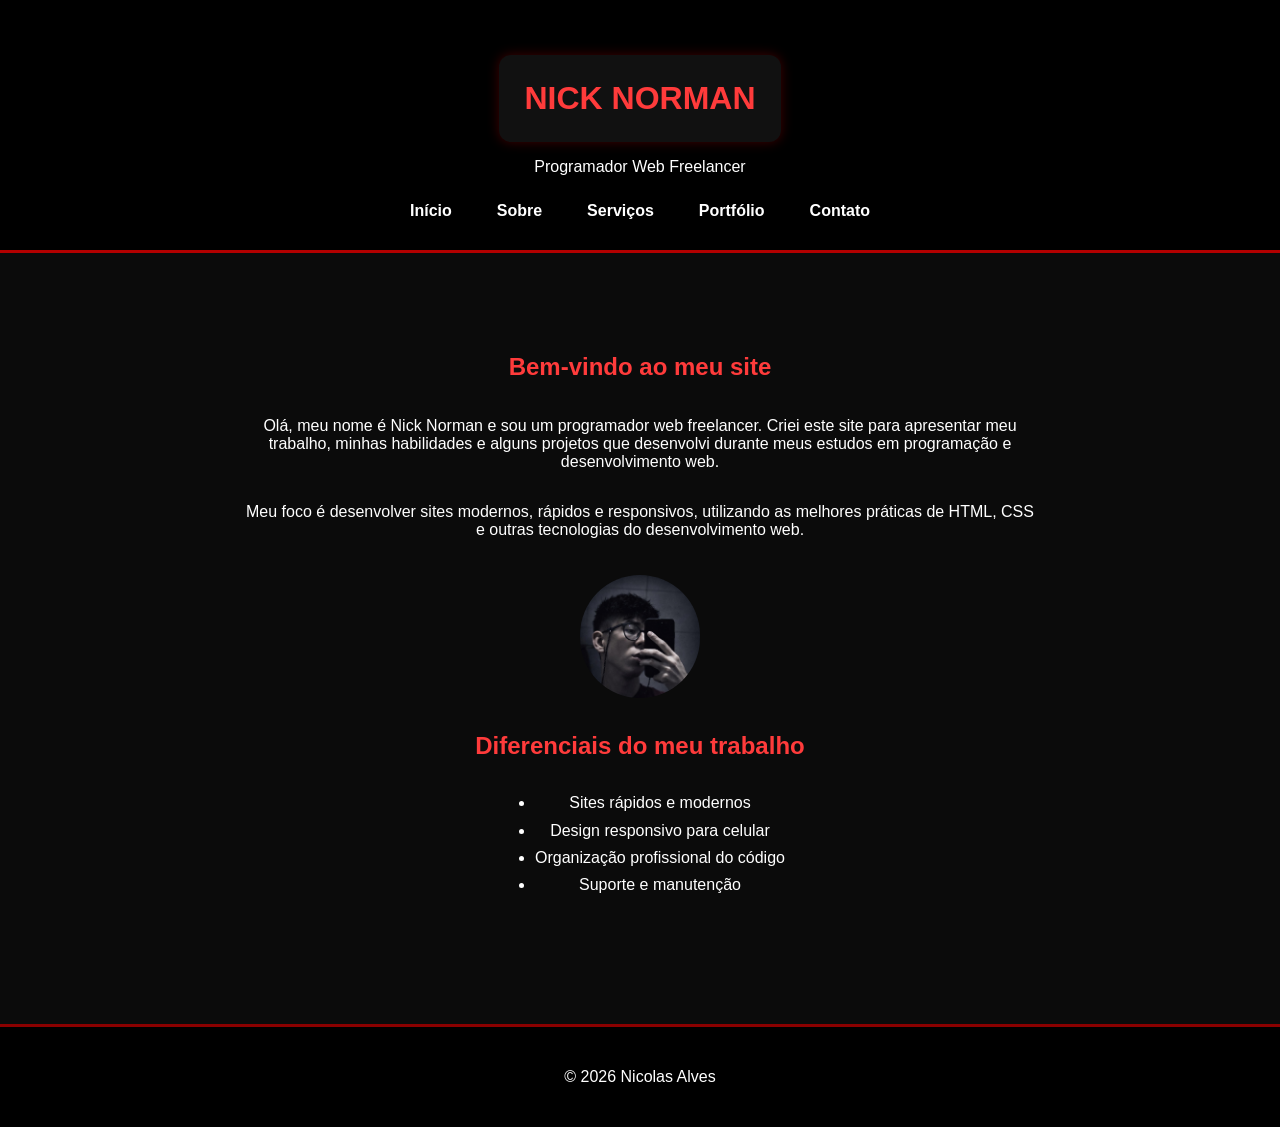
<file: index.html>
<!DOCTYPE html>
<html lang="pt-br">
<head>
<meta charset="UTF-8">
<meta name="viewport" content="width=device-width, initial-scale=1.0">
<title>Nicolas Alves - Programador Web</title>
<link rel="stylesheet" href="style.css">
</head>

<body>

<header>
<div class="card">
<h1>NICK NORMAN</h1>
</div>

<p>Programador Web Freelancer</p>

<nav>
<a href="index.html">Início</a>
<a href="sobre.html">Sobre</a>
<a href="servicos.html">Serviços</a>
<a href="portfolio.html">Portfólio</a>
<a href="contato.html">Contato</a>
</nav>
</header>
<section>

<div class="Tudo">
<h2>Bem-vindo ao meu site</h2>

<p>
Olá, meu nome é Nick Norman e sou um programador web freelancer.
Criei este site para apresentar meu trabalho, minhas habilidades
e alguns projetos que desenvolvi durante meus estudos em
programação e desenvolvimento web.
</p>

<p>
Meu foco é desenvolver sites modernos, rápidos e responsivos,
utilizando as melhores práticas de HTML, CSS e outras tecnologias
do desenvolvimento web.
</p>

<div class="img-box">
<img src="eu.PNG" alt="foto profissional">
</div>

<h2>Diferenciais do meu trabalho</h2>

<ul>
<li>Sites rápidos e modernos</li>
<li>Design responsivo para celular</li>
<li>Organização profissional do código</li>
<li>Suporte e manutenção</li>
</ul>

</div>

</section>

<footer>
<p>© 2026 Nicolas Alves</p>
</footer>

</body>
</html>
</file>
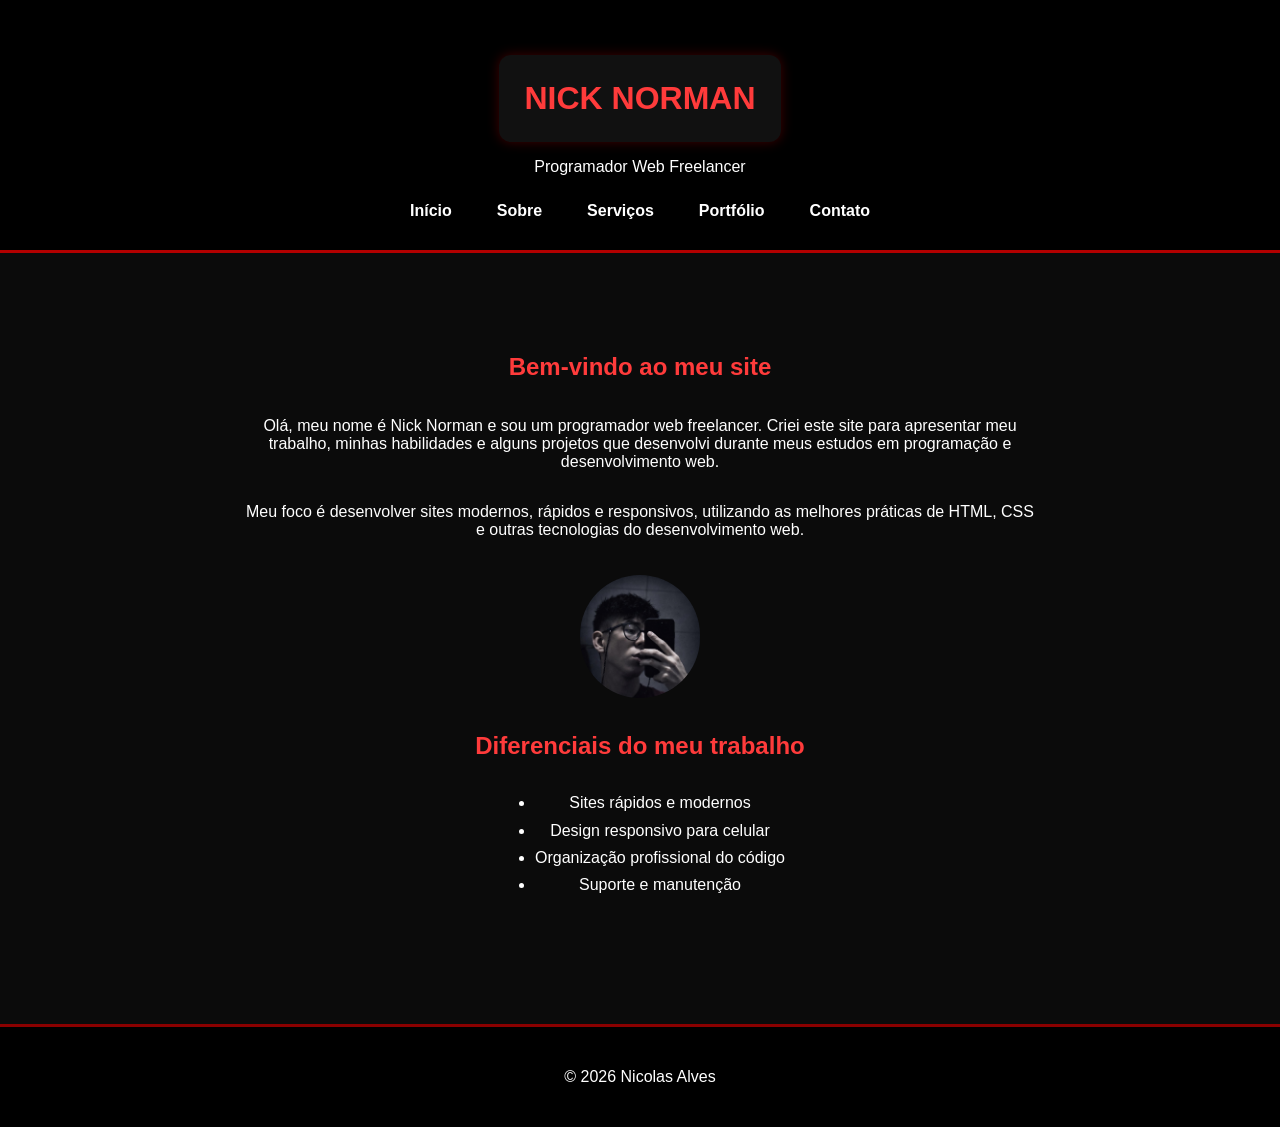
<file: eu/Index.html>
<!DOCTYPE html>
<html lang="pt-br">
<head>
<meta charset="UTF-8">
<title>Nicolas Alves - Programador Web</title>
<link rel="stylesheet" href="style.css">
</head>

<body>

<header>
<div class="card">
<h1>NICK NORMAN</h1>
</div>

<p>Programador Web Freelancer</p>

<nav>
<a href="index.html">Início</a>
<a href="sobre.html">Sobre</a>
<a href="servicos.html">Serviços</a>
<a href="portfolio.html">Portfólio</a>
<a href="contato.html">Contato</a>
</nav>
</header>
<section>

<div class="Tudo">
<h2>Bem-vindo ao meu site</h2>

<p>
Olá, meu nome é Nick Norman e sou um programador web freelancer.
Criei este site para apresentar meu trabalho, minhas habilidades
e alguns projetos que desenvolvi durante meus estudos em
programação e desenvolvimento web.
</p>

<p>
Meu foco é desenvolver sites modernos, rápidos e responsivos,
utilizando as melhores práticas de HTML, CSS e outras tecnologias
do desenvolvimento web.
</p>

<div class="img-box">
<img src="eu.PNG" alt="foto profissional">
</div>

<h2>Diferenciais do meu trabalho</h2>

<ul>
<li>Sites rápidos e modernos</li>
<li>Design responsivo para celular</li>
<li>Organização profissional do código</li>
<li>Suporte e manutenção</li>
</ul>

</div>

</section>

<footer>
<p>© 2026 Nicolas Alves</p>
</footer>

</body>
</html>
</file>
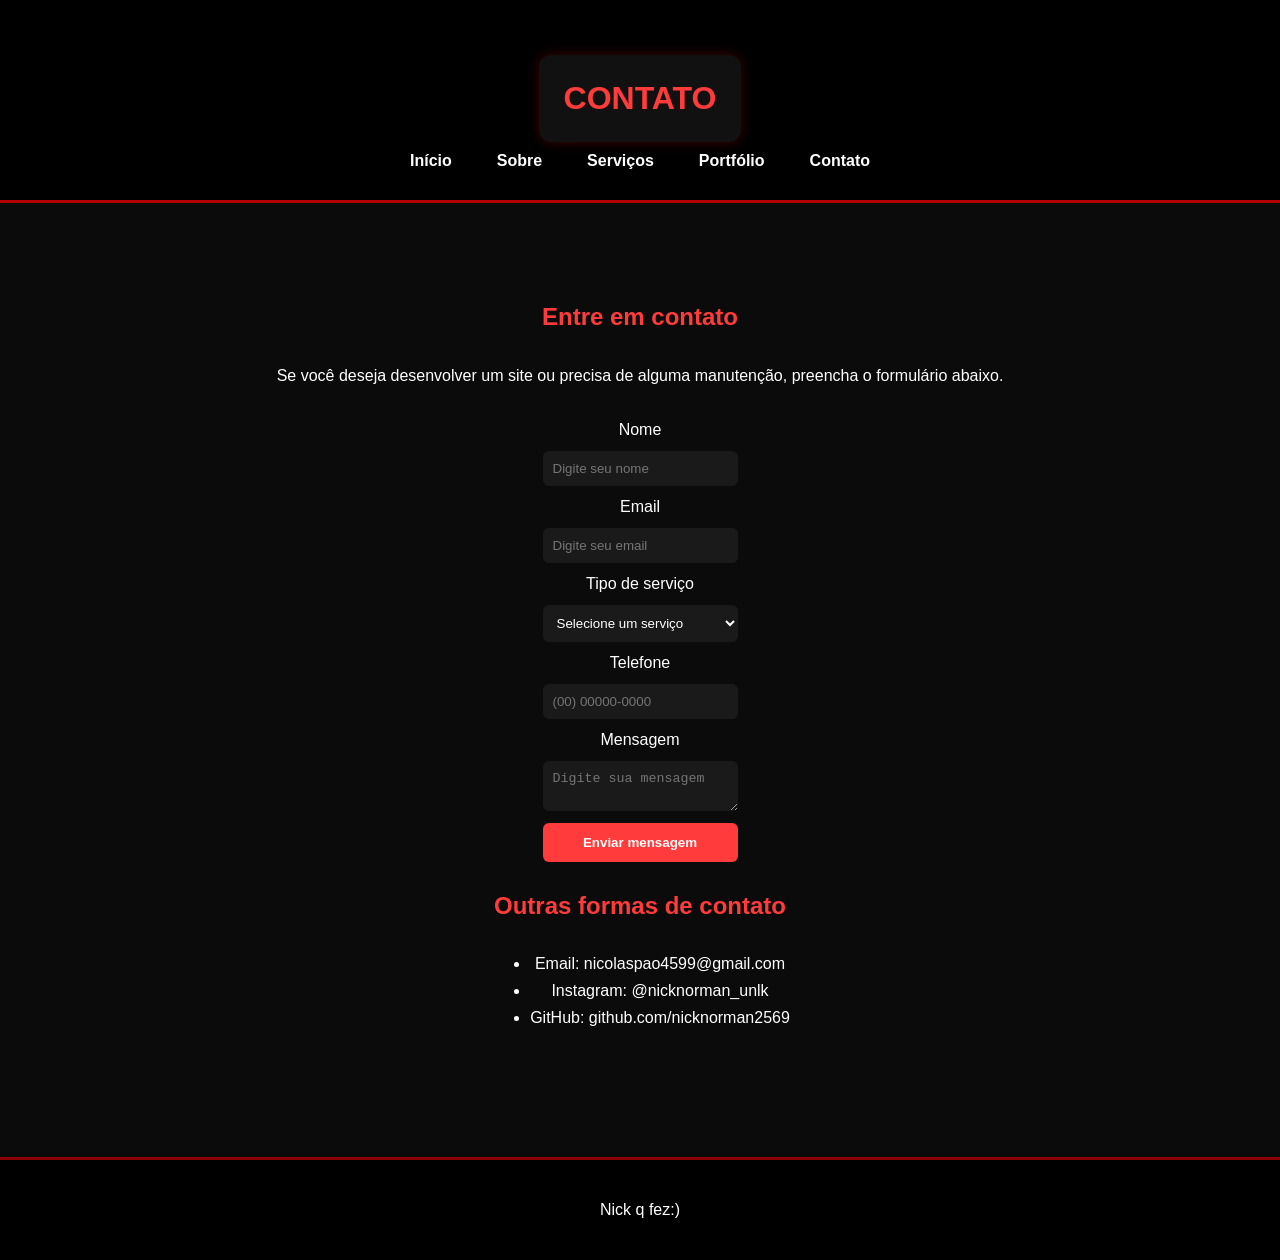
<file: contato.html>
<!DOCTYPE html>
<html lang="pt-br">
<head>
<meta charset="UTF-8">
<meta name="viewport" content="width=device-width, initial-scale=1.0">
<title>Contato</title>
<link rel="stylesheet" href="style.css">
</head>

<body>

<header>
<div class="card">
<h1>CONTATO</h1>
</div>

<nav>
<a href="index.html">Início</a>
<a href="sobre.html">Sobre</a>
<a href="servicos.html">Serviços</a>
<a href="portfolio.html">Portfólio</a>
<a href="contato.html">Contato</a>
</nav>
</header>

<section>

<div class="Tudo">
<h2>Entre em contato</h2>

<p>
Se você deseja desenvolver um site ou precisa de alguma
manutenção, preencha o formulário abaixo.
</p>

<form id="contatoForm">

<label>Nome</label>
<input type="text" id="nome" placeholder="Digite seu nome" required>

<label>Email</label>
<input type="email" id="email" placeholder="Digite seu email" required>

<label>Tipo de serviço</label>
<select id="servico" required>
<option value="">Selecione um serviço</option>
<option value="Criação de site">Criação de site</option>
<option value="Landing page">Landing page</option>
<option value="Manutenção">Manutenção</option>
</select>

<label>Telefone</label>
<input type="tel" id="telefone" placeholder="(00) 00000-0000">

<label>Mensagem</label>
<textarea id="mensagem" placeholder="Digite sua mensagem" required></textarea>

<button type="button" onclick="enviarWhatsApp()">Enviar mensagem</button>

</form>

<h2>Outras formas de contato</h2>

<ul>
<li>Email: nicolaspao4599@gmail.com</li>
<li>Instagram: @nicknorman_unlk</li>
<li>GitHub: github.com/nicknorman2569</li>
</ul>
</div>

</section>

<footer>
<p>Nick q fez:)</p>
</footer>

<script>
function enviarWhatsApp() {
    const nome = document.getElementById('nome').value;
    const email = document.getElementById('email').value;
    const servico = document.getElementById('servico').value;
    const telefone = document.getElementById('telefone').value;
    const mensagem = document.getElementById('mensagem').value;
    
    if (!nome || !email || !servico || !mensagem) {
        alert('Por favor, preencha todos os campos obrigatórios!');
        return;
    }
    
    const texto = `Olá! Meu nome é ${nome}%0AEmail: ${email}%0AServiço desejado: ${servico}%0ATelefone: ${telefone || 'Não informado'}%0A%0AMensagem:%0A${mensagem}`;
    
    const url = `https://wa.me/5549984294290?text=${texto}`;
    window.open(url, '_blank');
}
</script>

</body>
</html>
</file>
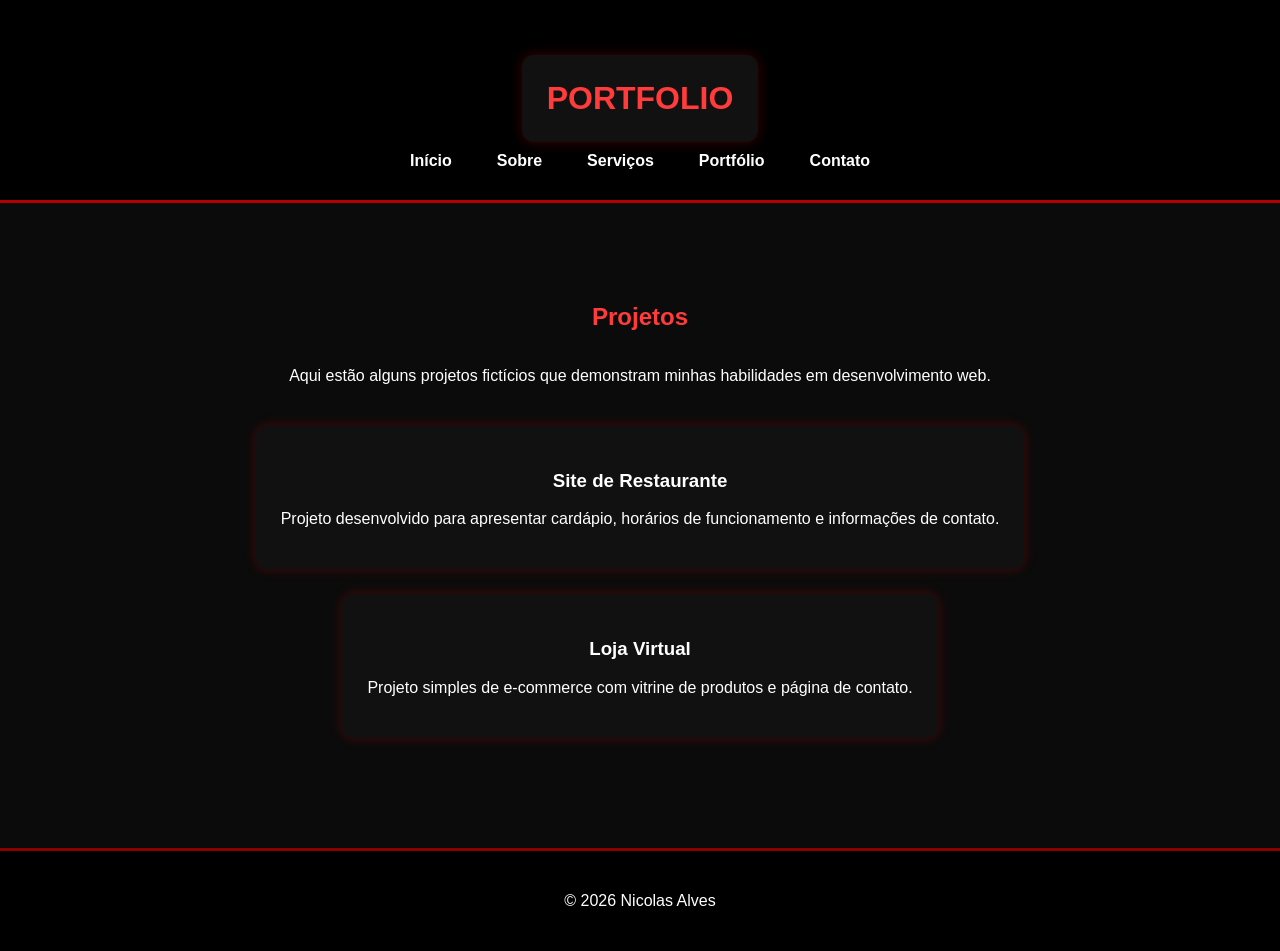
<file: portfolio.html>
<!DOCTYPE html>
<html lang="pt-br">
<head>
<meta charset="UTF-8">
<meta name="viewport" content="width=device-width, initial-scale=1.0">
<title>Portfólio</title>
<link rel="stylesheet" href="style.css">
</head>

<body>

<header>
<div class="card">
<h1>PORTFOLIO</h1>
</div>

<nav>
<a href="index.html">Início</a>
<a href="sobre.html">Sobre</a>
<a href="servicos.html">Serviços</a>
<a href="portfolio.html">Portfólio</a>
<a href="contato.html">Contato</a>
</nav>
</header>

<section>

<div class="Tudo">
<h2>Projetos</h2>

<p>
Aqui estão alguns projetos fictícios que demonstram minhas
habilidades em desenvolvimento web.
</p>

<div class="card">

<h3>Site de Restaurante</h3>

<p>
Projeto desenvolvido para apresentar cardápio,
horários de funcionamento e informações de contato.
</p>

</div>

<div class="card">

<h3>Loja Virtual</h3>

<p>
Projeto simples de e-commerce com vitrine de produtos
e página de contato.
</p>

</div>
</div>

</section>

<footer>
<p>© 2026 Nicolas Alves</p>
</footer>

</body>
</html>
</file>
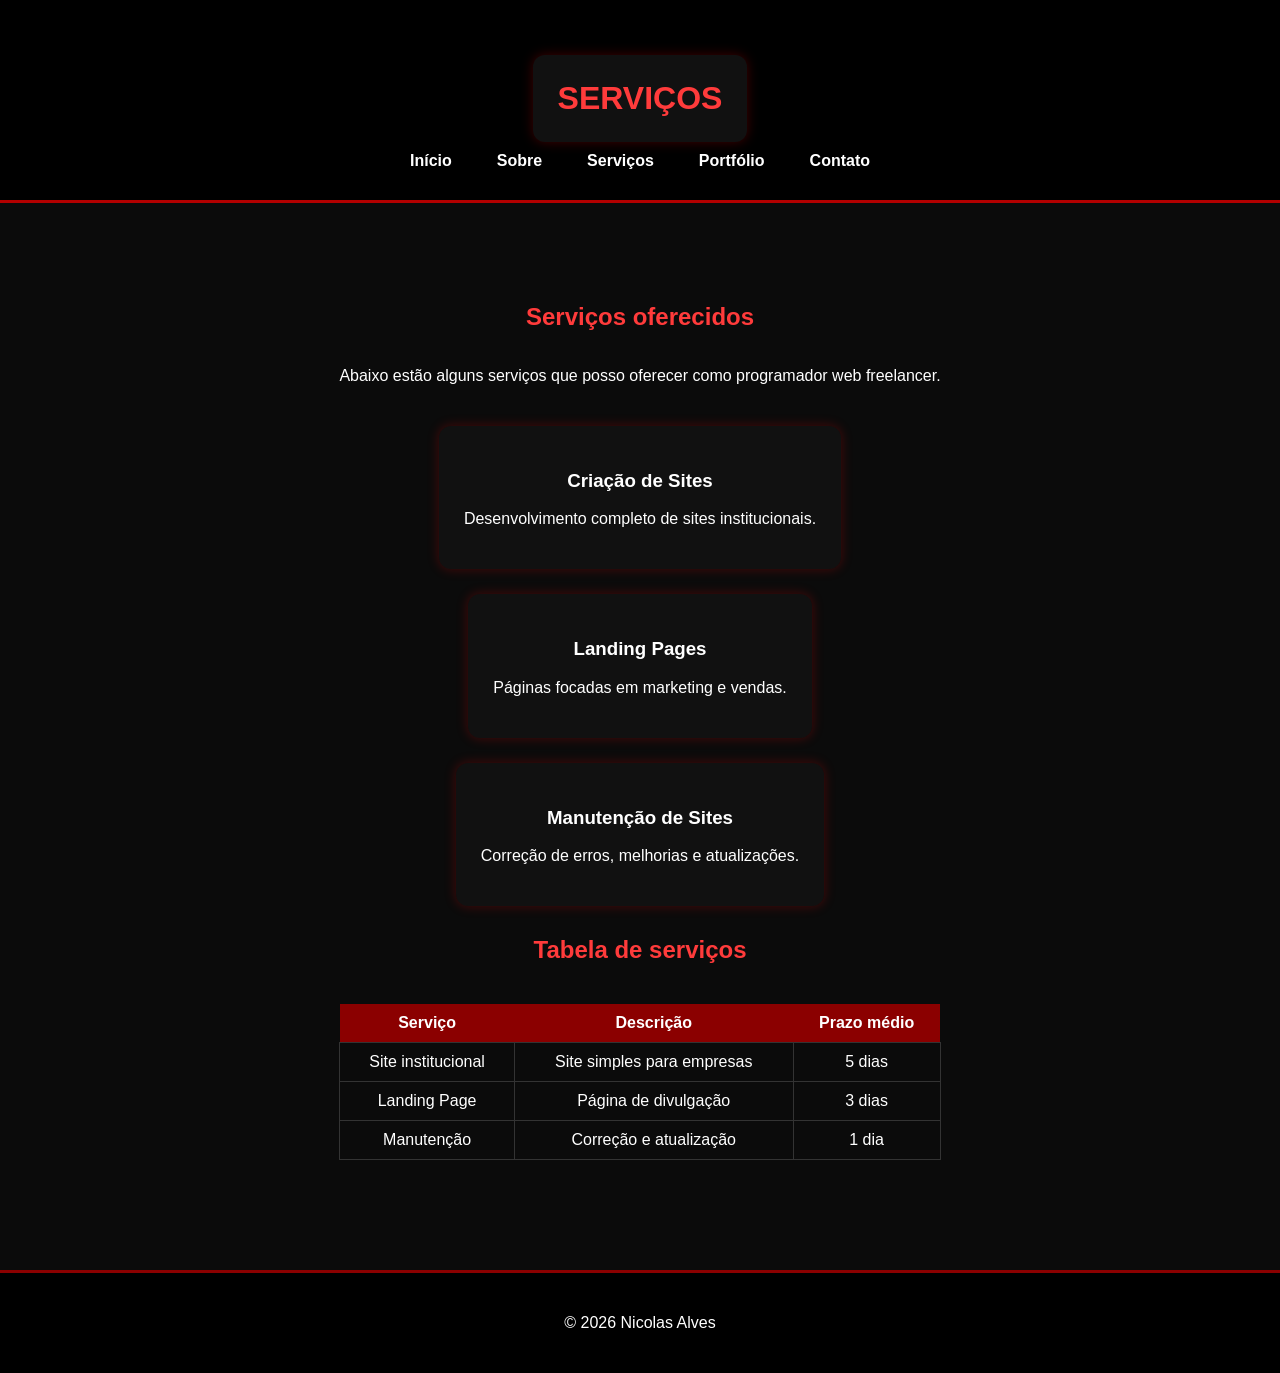
<file: servicos.html>
<!DOCTYPE html>
<html lang="pt-br">
<head>
<meta charset="UTF-8">
<meta name="viewport" content="width=device-width, initial-scale=1.0">
<title>Serviços</title>
<link rel="stylesheet" href="style.css">
</head>

<body>

<header>
<div class="card">
<h1>SERVIÇOS</h1>
</div>

<nav>
<a href="index.html">Início</a>
<a href="sobre.html">Sobre</a>
<a href="servicos.html">Serviços</a>
<a href="portfolio.html">Portfólio</a>
<a href="contato.html">Contato</a>
</nav>
</header>

<section>

<div class="Tudo">
<h2>Serviços oferecidos</h2>

<p>
Abaixo estão alguns serviços que posso oferecer como programador web freelancer.
</p>

<div class="card">
<h3>Criação de Sites</h3>
<p>Desenvolvimento completo de sites institucionais.</p>
</div>

<div class="card">
<h3>Landing Pages</h3>
<p>Páginas focadas em marketing e vendas.</p>
</div>

<div class="card">
<h3>Manutenção de Sites</h3>
<p>Correção de erros, melhorias e atualizações.</p>
</div>

<h2>Tabela de serviços</h2>

<table>

<tr>
<th>Serviço</th>
<th>Descrição</th>
<th>Prazo médio</th>
</tr>

<tr>
<td>Site institucional</td>
<td>Site simples para empresas</td>
<td>5 dias</td>
</tr>

<tr>
<td>Landing Page</td>
<td>Página de divulgação</td>
<td>3 dias</td>
</tr>

<tr>
<td>Manutenção</td>
<td>Correção e atualização</td>
<td>1 dia</td>
</tr>

</table>
</div>

</section>

<footer>
<p>© 2026 Nicolas Alves</p>
</footer>

</body>
</html>
</file>
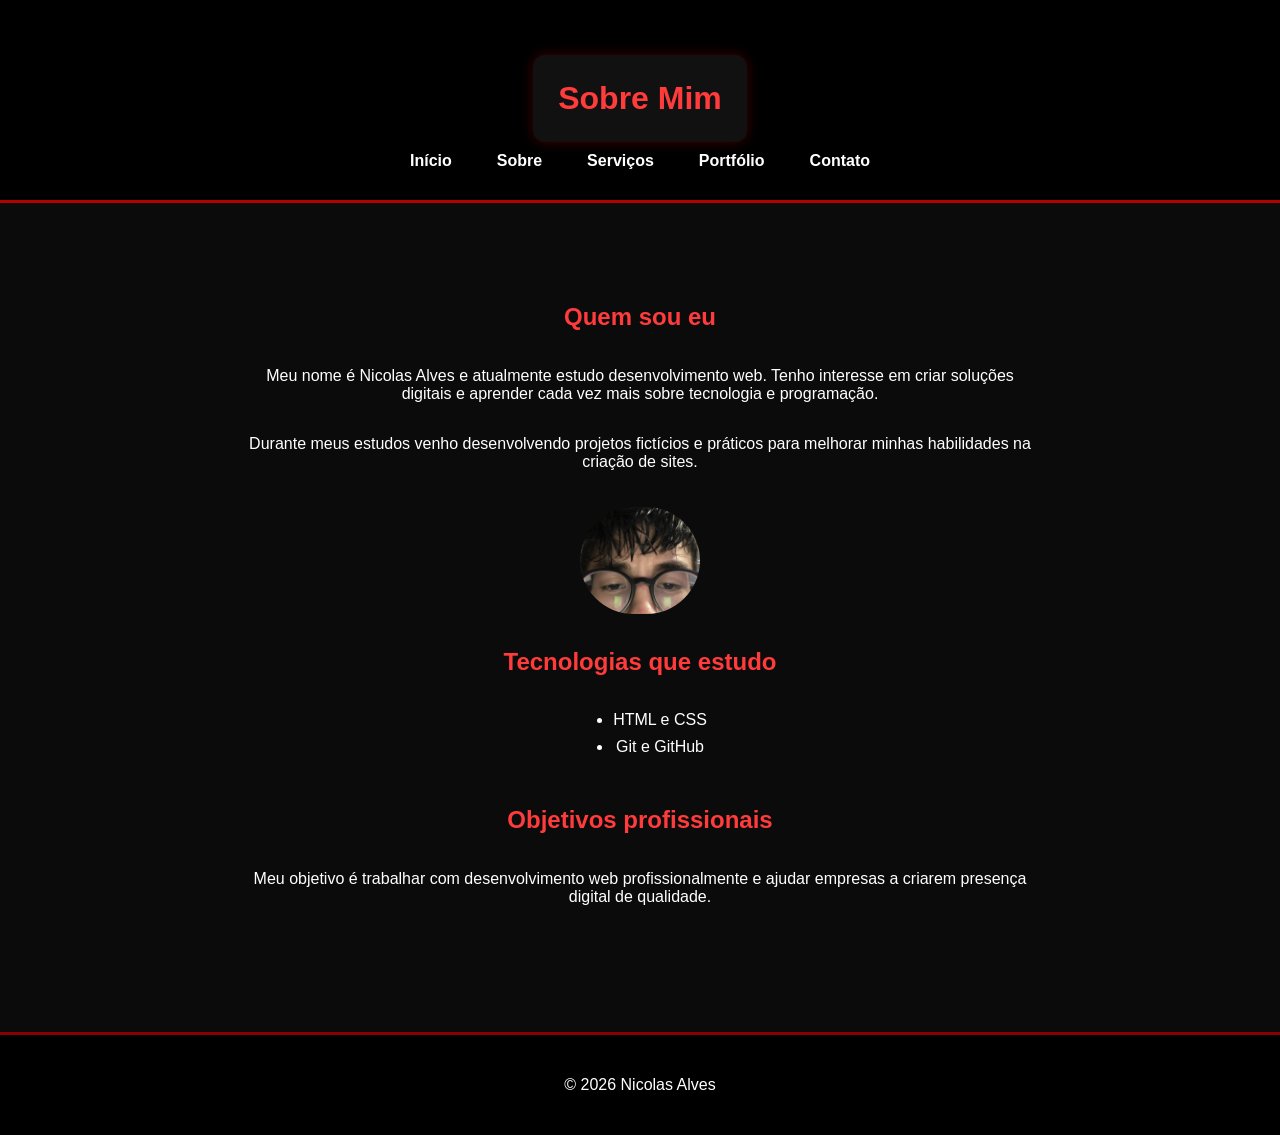
<file: sobre.html>
<!DOCTYPE html>
<html lang="pt-br">
<head>
<meta charset="UTF-8">
<meta name="viewport" content="width=device-width, initial-scale=1.0">
<title>Sobre Mim</title>
<link rel="stylesheet" href="style.css">
</head>

<body>

<header>
<div class="card">
<h1>Sobre Mim</h1>
</div>

<nav>
<a href="index.html">Início</a>
<a href="sobre.html">Sobre</a>
<a href="servicos.html">Serviços</a>
<a href="portfolio.html">Portfólio</a>
<a href="contato.html">Contato</a> 
</nav>
</header>

<section>

<div class="Tudo">
<h2>Quem sou eu</h2>

<p>
Meu nome é Nicolas Alves e atualmente estudo desenvolvimento web.
Tenho interesse em criar soluções digitais e aprender cada vez
mais sobre tecnologia e programação.
</p>

<p>
Durante meus estudos venho desenvolvendo projetos fictícios e
práticos para melhorar minhas habilidades na criação de sites.
</p>

<div class="img-box">
<img src="eu2.PNG">
</div>

<h2>Tecnologias que estudo</h2>

<ul>
<li>HTML e CSS</li>
<li>Git e GitHub</li>
</ul>

<h2>Objetivos profissionais</h2>

<p>
Meu objetivo é trabalhar com desenvolvimento web profissionalmente
e ajudar empresas a criarem presença digital de qualidade.
</p>
</div>

</section>

<footer>
<p>© 2026 Nicolas Alves</p>
</footer>

</body>
</html>
</file>
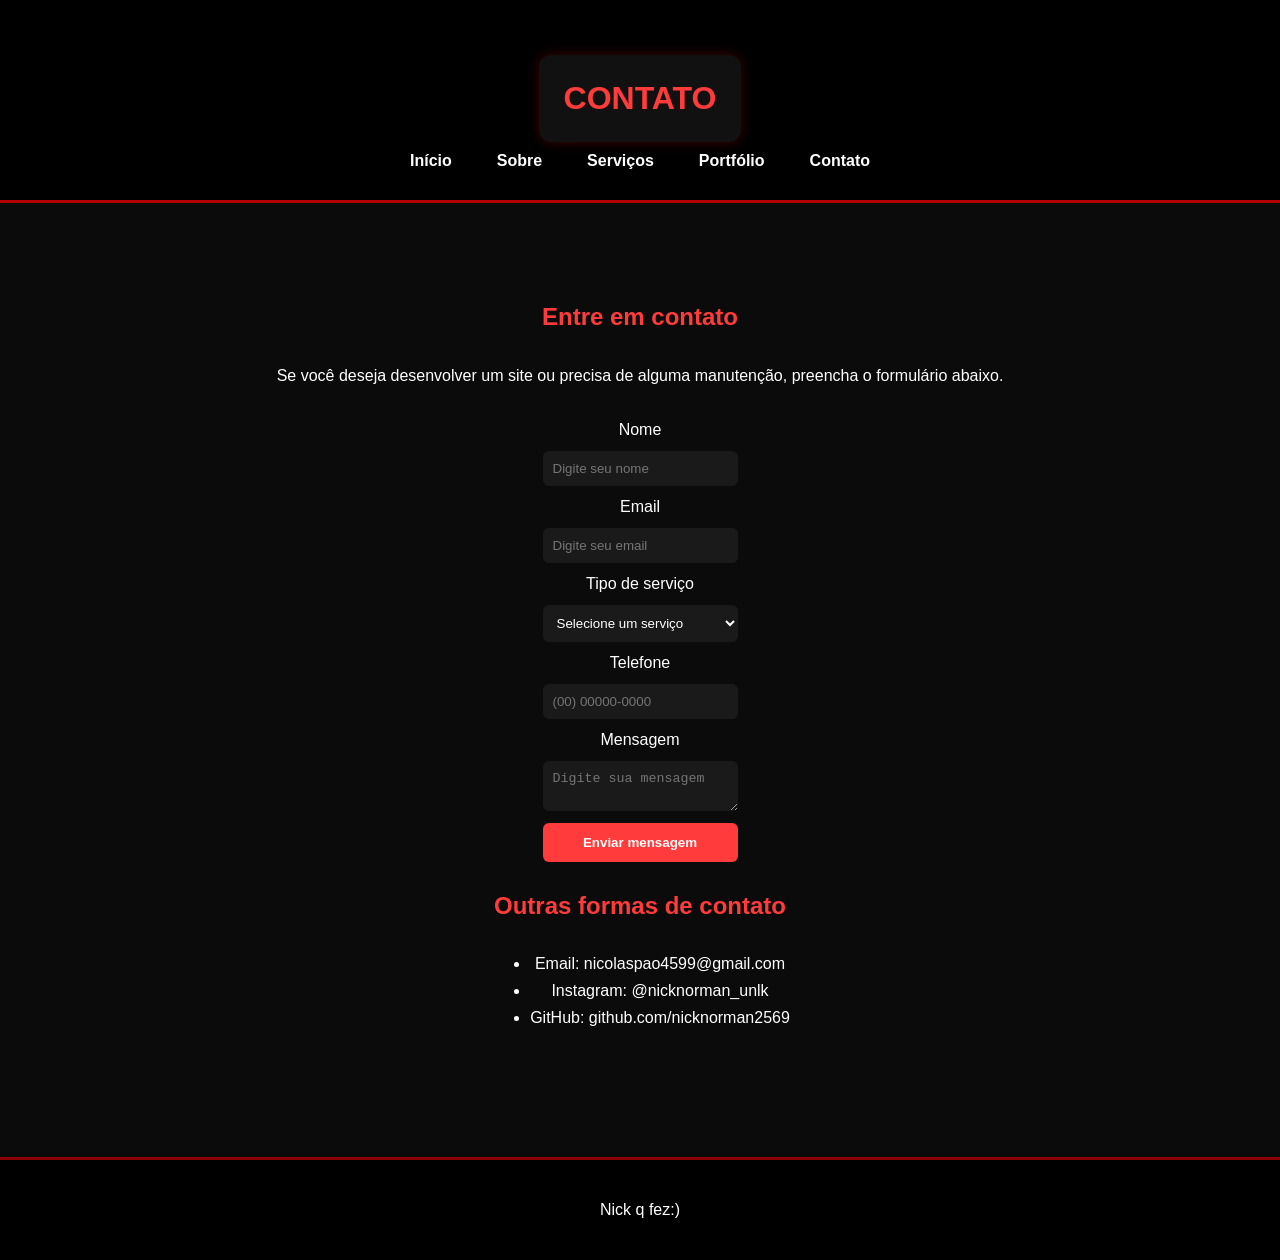
<file: eu/contato.html>
<!DOCTYPE html>
<html lang="pt-br">
<head>
<meta charset="UTF-8">
<title>Contato</title>
<link rel="stylesheet" href="style.css">
</head>

<body>

<header>
<div class="card">
<h1>CONTATO</h1>
</div>

<nav>
<a href="index.html">Início</a>
<a href="sobre.html">Sobre</a>
<a href="servicos.html">Serviços</a>
<a href="portfolio.html">Portfólio</a>
<a href="contato.html">Contato</a>
</nav>
</header>

<section>

<div class="Tudo">
<h2>Entre em contato</h2>

<p>
Se você deseja desenvolver um site ou precisa de alguma
manutenção, preencha o formulário abaixo.
</p>

<form id="contatoForm">

<label>Nome</label>
<input type="text" id="nome" placeholder="Digite seu nome" required>

<label>Email</label>
<input type="email" id="email" placeholder="Digite seu email" required>

<label>Tipo de serviço</label>
<select id="servico" required>
<option value="">Selecione um serviço</option>
<option value="Criação de site">Criação de site</option>
<option value="Landing page">Landing page</option>
<option value="Manutenção">Manutenção</option>
</select>

<label>Telefone</label>
<input type="tel" id="telefone" placeholder="(00) 00000-0000">

<label>Mensagem</label>
<textarea id="mensagem" placeholder="Digite sua mensagem" required></textarea>

<button type="button" onclick="enviarWhatsApp()">Enviar mensagem</button>

</form>

<h2>Outras formas de contato</h2>

<ul>
<li>Email: nicolaspao4599@gmail.com</li>
<li>Instagram: @nicknorman_unlk</li>
<li>GitHub: github.com/nicknorman2569</li>
</ul>
</div>

</section>

<footer>
<p>Nick q fez:)</p>
</footer>

<script>
function enviarWhatsApp() {
    const nome = document.getElementById('nome').value;
    const email = document.getElementById('email').value;
    const servico = document.getElementById('servico').value;
    const telefone = document.getElementById('telefone').value;
    const mensagem = document.getElementById('mensagem').value;
    
    if (!nome || !email || !servico || !mensagem) {
        alert('Por favor, preencha todos os campos obrigatórios!');
        return;
    }
    
    const texto = `Olá! Meu nome é ${nome}%0AEmail: ${email}%0AServiço desejado: ${servico}%0ATelefone: ${telefone || 'Não informado'}%0A%0AMensagem:%0A${mensagem}`;
    
    const url = `https://wa.me/5549984294290?text=${texto}`;
    window.open(url, '_blank');
}
</script>

</body>
</html>
</file>
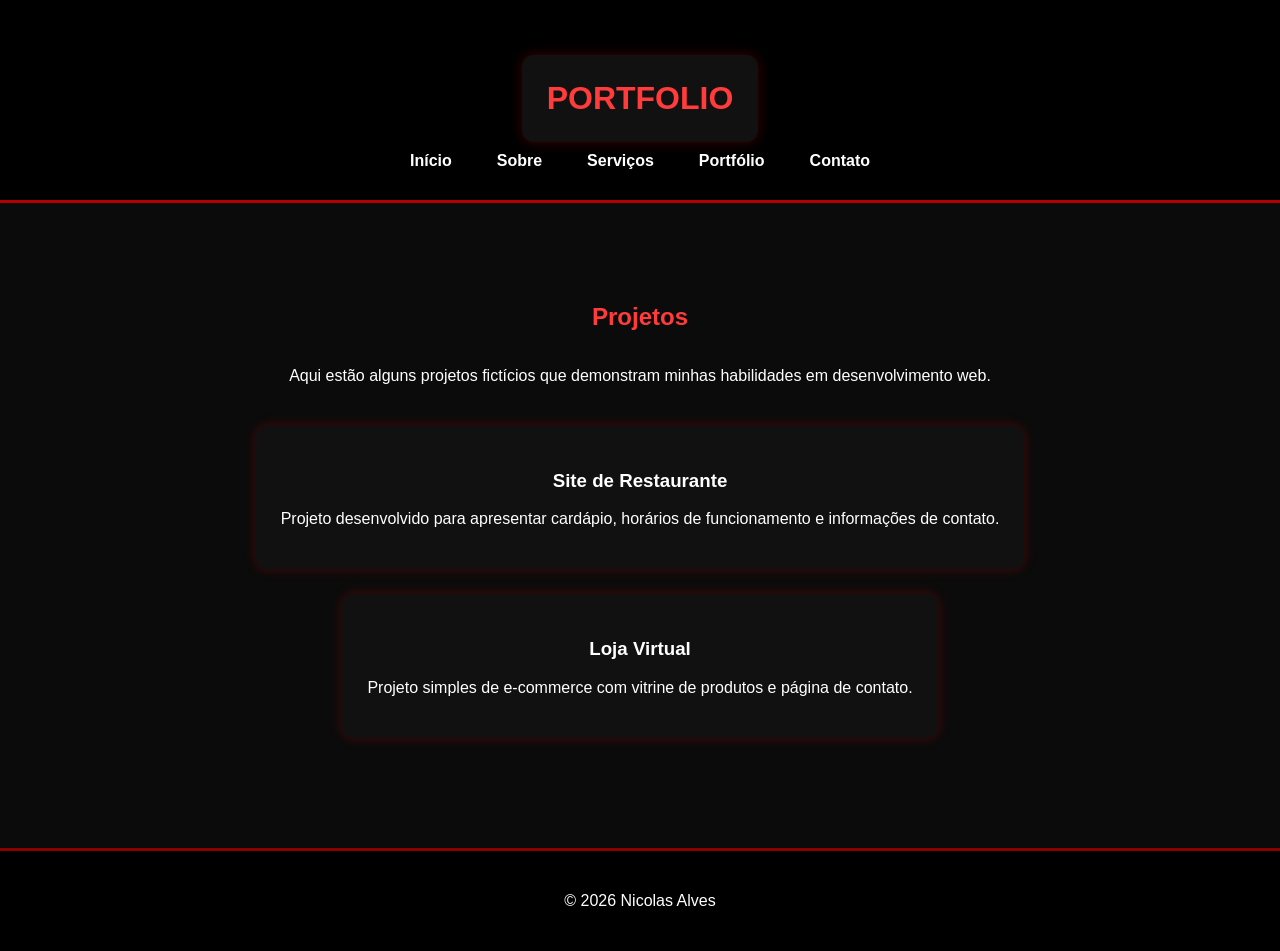
<file: eu/portfolio.html>
<!DOCTYPE html>
<html lang="pt-br">
<head>
<meta charset="UTF-8">
<title>Portfólio</title>
<link rel="stylesheet" href="style.css">
</head>

<body>

<header>
<div class="card">
<h1>PORTFOLIO</h1>
</div>

<nav>
<a href="index.html">Início</a>
<a href="sobre.html">Sobre</a>
<a href="servicos.html">Serviços</a>
<a href="portfolio.html">Portfólio</a>
<a href="contato.html">Contato</a>
</nav>
</header>

<section>

<div class="Tudo">
<h2>Projetos</h2>

<p>
Aqui estão alguns projetos fictícios que demonstram minhas
habilidades em desenvolvimento web.
</p>

<div class="card">

<h3>Site de Restaurante</h3>

<p>
Projeto desenvolvido para apresentar cardápio,
horários de funcionamento e informações de contato.
</p>

</div>

<div class="card">

<h3>Loja Virtual</h3>

<p>
Projeto simples de e-commerce com vitrine de produtos
e página de contato.
</p>

</div>
</div>

</section>

<footer>
<p>© 2026 Nicolas Alves</p>
</footer>

</body>
</html>
</file>
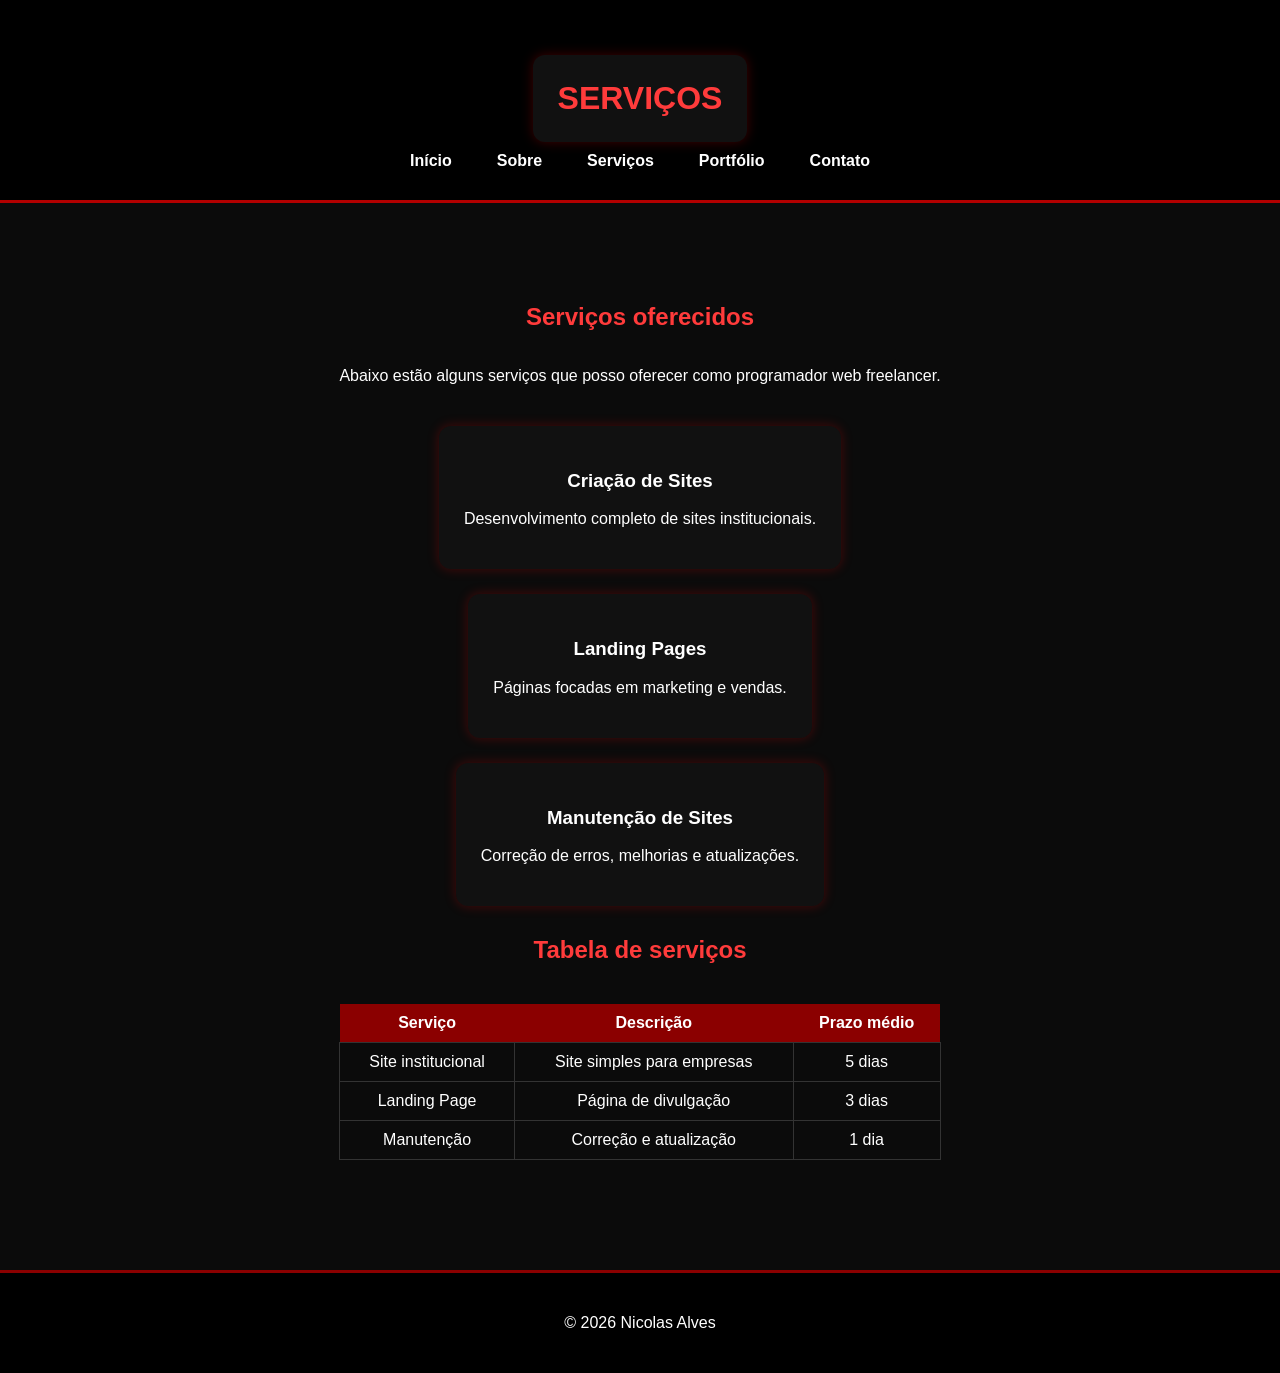
<file: eu/servicos.html>
<!DOCTYPE html>
<html lang="pt-br">
<head>
<meta charset="UTF-8">
<title>Serviços</title>
<link rel="stylesheet" href="style.css">
</head>

<body>

<header>
<div class="card">
<h1>SERVIÇOS</h1>
</div>

<nav>
<a href="index.html">Início</a>
<a href="sobre.html">Sobre</a>
<a href="servicos.html">Serviços</a>
<a href="portfolio.html">Portfólio</a>
<a href="contato.html">Contato</a>
</nav>
</header>

<section>

<div class="Tudo">
<h2>Serviços oferecidos</h2>

<p>
Abaixo estão alguns serviços que posso oferecer como programador web freelancer.
</p>

<div class="card">
<h3>Criação de Sites</h3>
<p>Desenvolvimento completo de sites institucionais.</p>
</div>

<div class="card">
<h3>Landing Pages</h3>
<p>Páginas focadas em marketing e vendas.</p>
</div>

<div class="card">
<h3>Manutenção de Sites</h3>
<p>Correção de erros, melhorias e atualizações.</p>
</div>

<h2>Tabela de serviços</h2>

<table>

<tr>
<th>Serviço</th>
<th>Descrição</th>
<th>Prazo médio</th>
</tr>

<tr>
<td>Site institucional</td>
<td>Site simples para empresas</td>
<td>5 dias</td>
</tr>

<tr>
<td>Landing Page</td>
<td>Página de divulgação</td>
<td>3 dias</td>
</tr>

<tr>
<td>Manutenção</td>
<td>Correção e atualização</td>
<td>1 dia</td>
</tr>

</table>
</div>

</section>

<footer>
<p>© 2026 Nicolas Alves</p>
</footer>

</body>
</html>
</file>
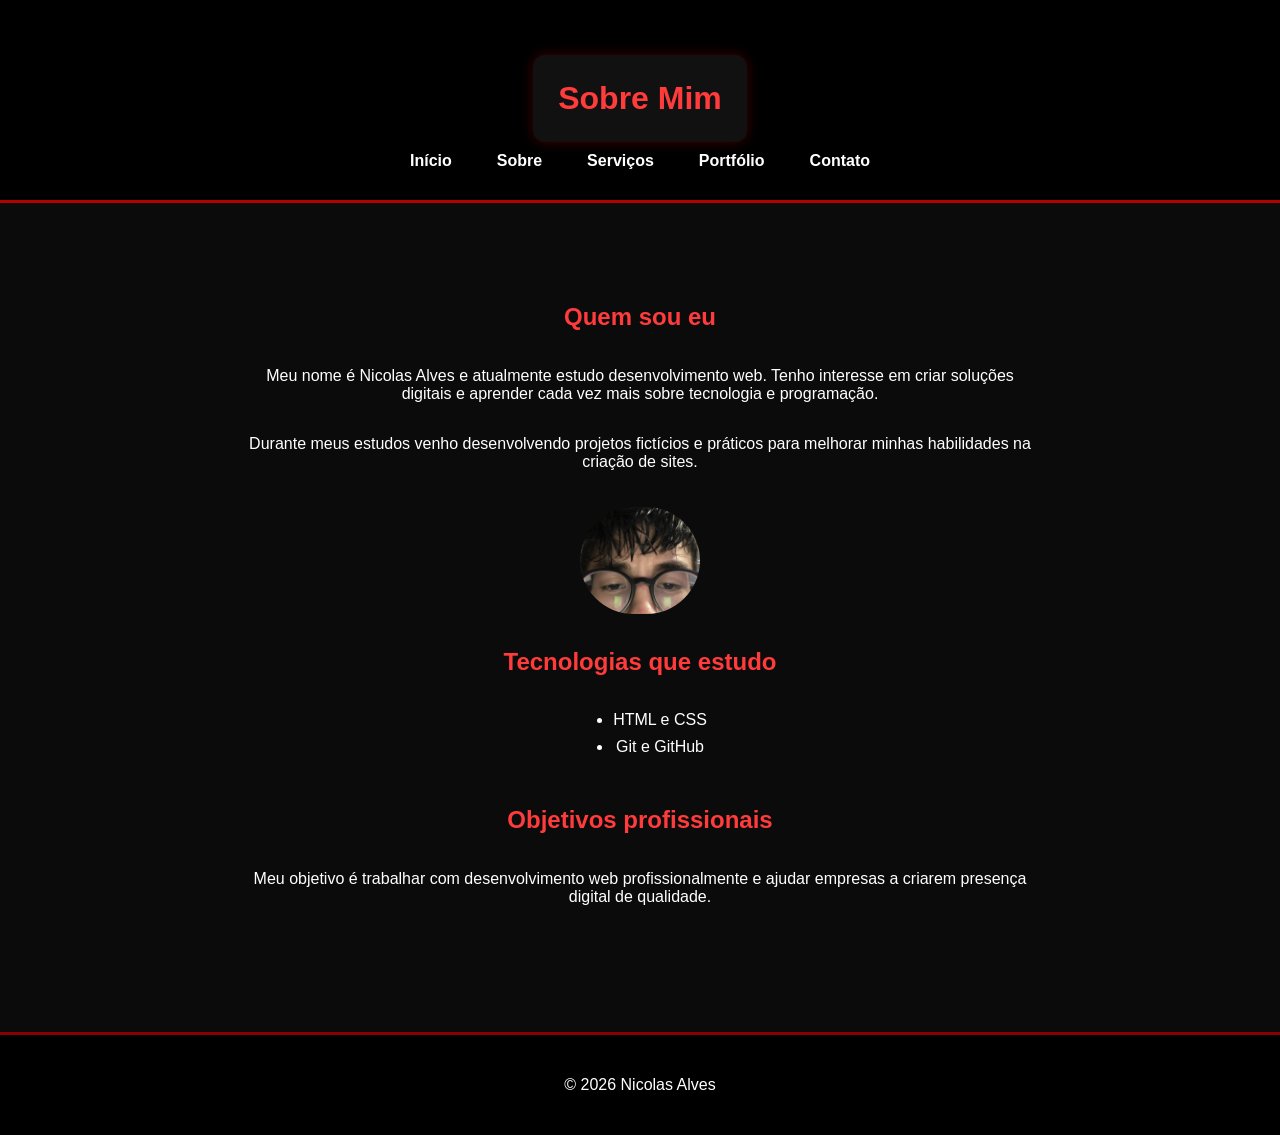
<file: eu/sobre.html>
<!DOCTYPE html>
<html lang="pt-br">
<head>
<meta charset="UTF-8">
<title>Sobre Mim</title>
<link rel="stylesheet" href="style.css">
</head>

<body>

<header>
<div class="card">
<h1>Sobre Mim</h1>
</div>

<nav>
<a href="index.html">Início</a>
<a href="sobre.html">Sobre</a>
<a href="servicos.html">Serviços</a>
<a href="portfolio.html">Portfólio</a>
<a href="contato.html">Contato</a> 
</nav>
</header>

<section>

<div class="Tudo">
<h2>Quem sou eu</h2>

<p>
Meu nome é Nicolas Alves e atualmente estudo desenvolvimento web.
Tenho interesse em criar soluções digitais e aprender cada vez
mais sobre tecnologia e programação.
</p>

<p>
Durante meus estudos venho desenvolvendo projetos fictícios e
práticos para melhorar minhas habilidades na criação de sites.
</p>

<div class="img-box">
<img src="eu2.PNG">
</div>

<h2>Tecnologias que estudo</h2>

<ul>
<li>HTML e CSS</li>
<li>Git e GitHub</li>
</ul>

<h2>Objetivos profissionais</h2>

<p>
Meu objetivo é trabalhar com desenvolvimento web profissionalmente
e ajudar empresas a criarem presença digital de qualidade.
</p>
</div>

</section>

<footer>
<p>© 2026 Nicolas Alves</p>
</footer>

</body>
</html>
</file>
<file: style.css>
body{
background:#0b0b0b;
color:white;
font-family:Arial;
margin:0;
display:flex;
flex-direction:column;
align-items:center;
}

.Tudo{
display:flex;
flex-direction:column;
justify-content:center;
align-items:center;
text-align:center;
max-width:800px;
margin:0 auto;
padding:20px;
}

header{
background:#000;
padding:30px;
text-align:center;
border-bottom:3px solid #b30000;
width:100%;
display:flex;
flex-direction:column;
align-items:center;
}

h1{
color:#ff3b3b;
margin:0;
}

h2{
color:#ff3b3b;
margin-top:30px;
}

nav{
margin-top:10px;
display:flex;
justify-content:center;
gap:15px;
}

nav a{
color:white;
text-decoration:none;
margin:0 15px;
font-weight:bold;
}

nav a:hover{
color:#ff3b3b;
}

section{
padding:50px;
max-width:1000px;
margin:auto;
width:100%;
display:flex;
justify-content:center;
}

.img-box img{
width:100%;
border-radius:100px;
width: 120px;
margin-top:20px;
}

.card{
background:#111;
padding:25px;
margin-top:25px;
border-radius:12px;
box-shadow:0 0 12px rgba(255,0,0,0.25);
}

.card img{
width:100%;
border-radius:10px;
margin-bottom:10px;
}

ul{
margin-top:10px;
line-height:1.7;
}

table{
width:100%;
border-collapse:collapse;
margin-top:20px;
}

table th{
background:#8b0000;
padding:10px;
}

table td{
padding:10px;
border:1px solid #333;
}

form{
display:flex;
flex-direction:column;
gap:12px;
margin-top:20px;
max-width:500px;
}

input, textarea, select{
padding:10px;
border:none;
border-radius:6px;
background:#1a1a1a;
color:white;
}

button{
background:#ff3b3b;
border:none;
padding:12px;
border-radius:6px;
color:white;
font-weight:bold;
cursor:pointer;
}

button:hover{
background:#cc0000;
}

footer{
text-align:center;
padding:25px;
background:#000;
margin-top:40px;
border-top:3px solid #8b0000;
width:100%;
}

/* Responsive Design */
@media (max-width: 768px) {
    body {
        padding: 20px;
    }
    .Tudo {
        padding: 20px;
        max-width: 100%;
    }
    header {
        padding: 20px;
    }
    nav {
        display: grid;
        grid-template-columns: repeat(2, 1fr);
        gap: 10px;
    }
    nav a {
        margin: 0;
    }
    nav a:nth-child(5) {
        grid-column: span 2;
        text-align: center;
    }
    section {
        padding: 20px;
        flex-direction: column;
    }
    .card {
        padding: 15px;
        margin-top: 15px;
    }
    table {
        font-size: 14px;
        overflow-x: auto;
        display: block;
    }
    form {
        max-width: 100%;
    }
    input, textarea, select {
        font-size: 16px; /* Prevent zoom on iOS */
    }
    .img-box img {
        width: 180px;
    }
    h1 {
        font-size: 28px;
    }
}
</file>
<file: eu/style.css>
body{
background:#0b0b0b;
color:white;
font-family:Arial;
margin:0;
display:flex;
flex-direction:column;
align-items:center;
}

.Tudo{
display:flex;
flex-direction:column;
justify-content:center;
align-items:center;
text-align:center;
max-width:800px;
margin:0 auto;
padding:20px;
}

header{
background:#000;
padding:30px;
text-align:center;
border-bottom:3px solid #b30000;
width:100%;
display:flex;
flex-direction:column;
align-items:center;
}

h1{
color:#ff3b3b;
margin:0;
}

h2{
color:#ff3b3b;
margin-top:30px;
}

nav{
margin-top:10px;
display:flex;
justify-content:center;
gap:15px;
}

nav a{
color:white;
text-decoration:none;
margin:0 15px;
font-weight:bold;
}

nav a:hover{
color:#ff3b3b;
}

section{
padding:50px;
max-width:1000px;
margin:auto;
width:100%;
display:flex;
justify-content:center;
}

.img-box img{
width:100%;
border-radius:100px;
width: 120px;
margin-top:20px;
}

.card{
background:#111;
padding:25px;
margin-top:25px;
border-radius:12px;
box-shadow:0 0 12px rgba(255,0,0,0.25);
}

.card img{
width:100%;
border-radius:10px;
margin-bottom:10px;
}

ul{
margin-top:10px;
line-height:1.7;
}

table{
width:100%;
border-collapse:collapse;
margin-top:20px;
}

table th{
background:#8b0000;
padding:10px;
}

table td{
padding:10px;
border:1px solid #333;
}

form{
display:flex;
flex-direction:column;
gap:12px;
margin-top:20px;
max-width:500px;
}

input, textarea, select{
padding:10px;
border:none;
border-radius:6px;
background:#1a1a1a;
color:white;
}

button{
background:#ff3b3b;
border:none;
padding:12px;
border-radius:6px;
color:white;
font-weight:bold;
cursor:pointer;
}

button:hover{
background:#cc0000;
}

footer{
text-align:center;
padding:25px;
background:#000;
margin-top:40px;
border-top:3px solid #8b0000;
width:100%;
}
</file>
